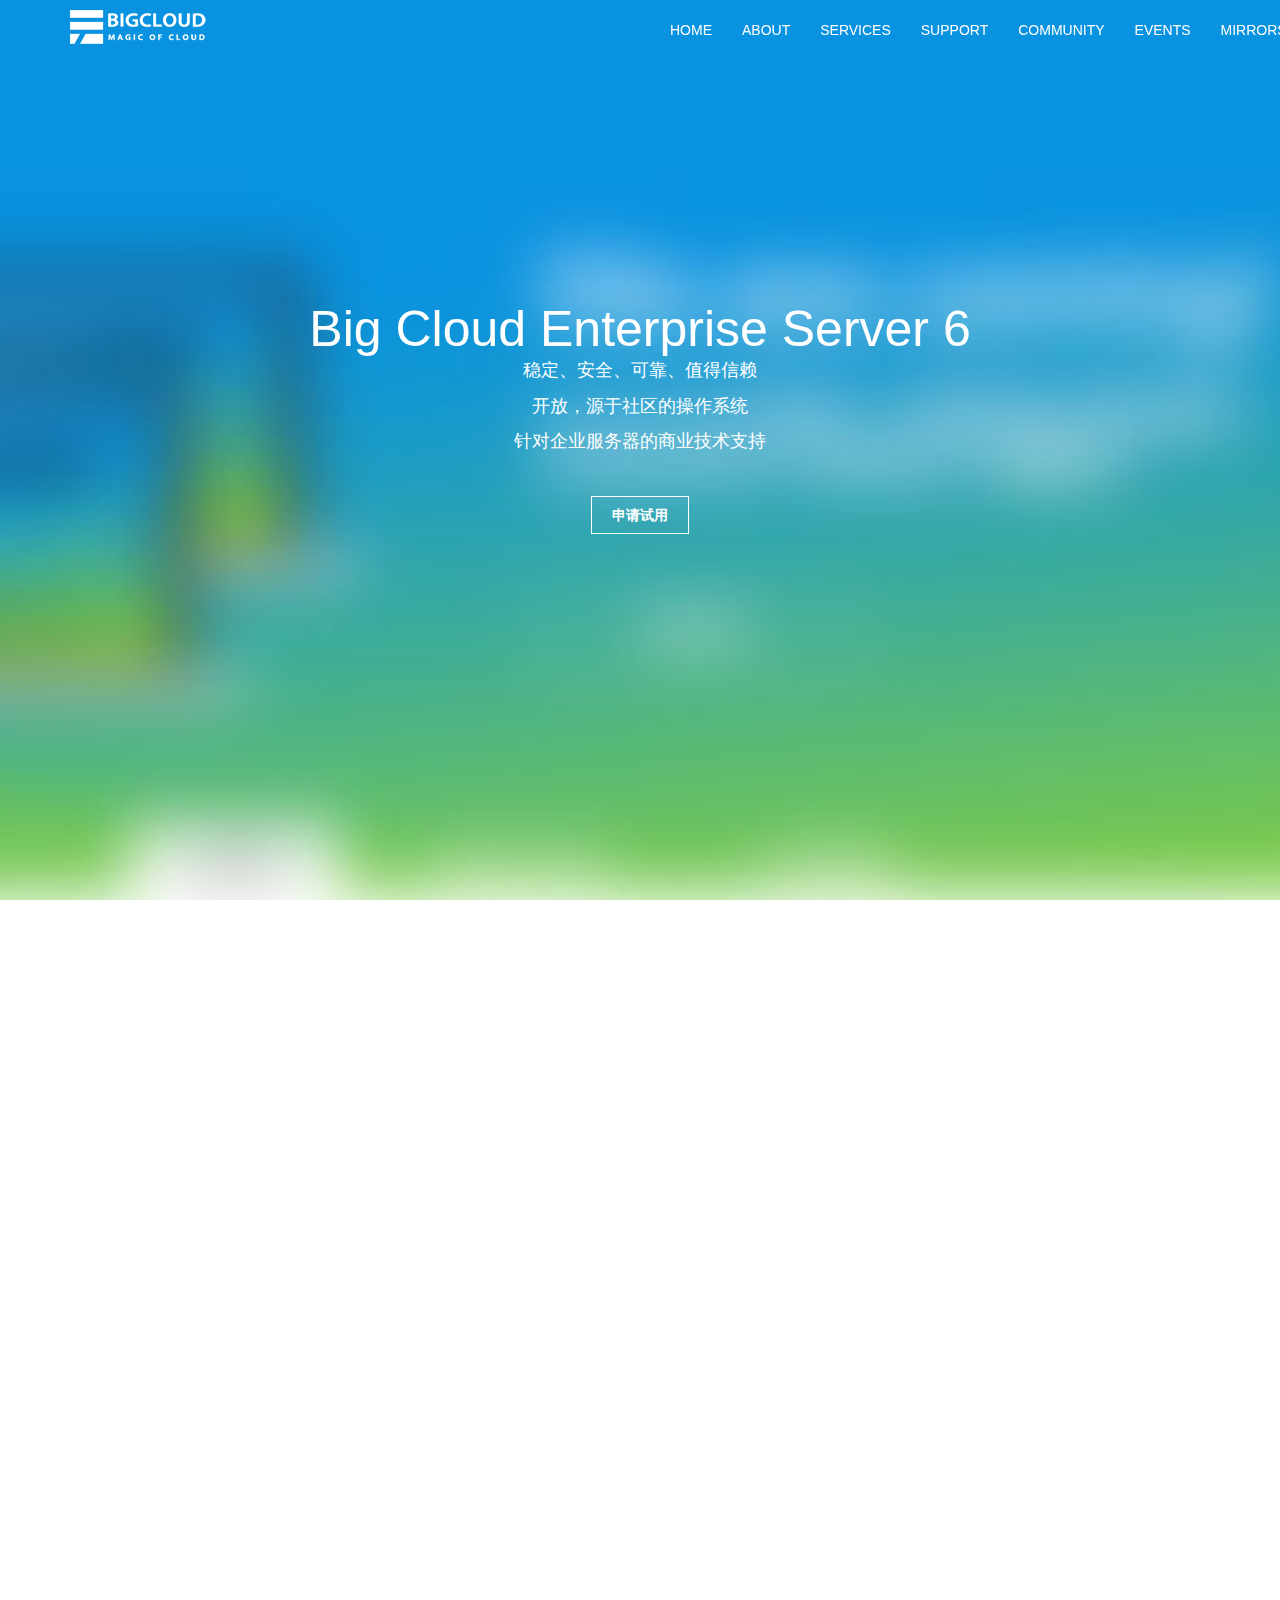
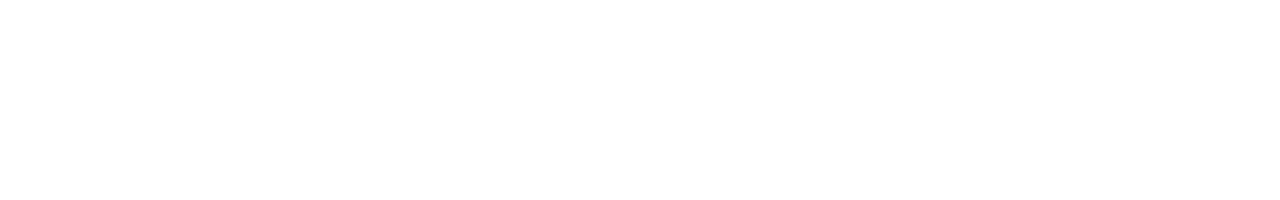
<file: WebContent/index.html>
<!DOCTYPE html PUBLIC "-//W3C//DTD HTML 4.01 Transitional//EN" "http://www.w3.org/TR/html4/loose.dtd">
<html>
<head>
<meta http-equiv="Content-Type" content="text/html; charset=UTF-8">
<meta http-equiv="X-UA-Compatible" content="IE=edge">
<meta name="viewport" content="width=device-width, initial-scale=1.0">
	<title>移动云镜像站</title>
	<link href="bootstrap/css/bootstrap.min.css" rel="stylesheet">
	<link href="fullpage/css/jquery.fullPage.css" rel="stylesheet">
	
    <!-- Just for debugging purposes. Don't actually copy these 2 lines! -->
    <!--[if lt IE 9]><script src="../../assets/js/ie8-responsive-file-warning.js"></script><![endif]-->
    <script src="js/ie-emulation-modes-warning.js"></script>
	
   <!-- HTML5 Shim 和 Respond.js 用于让 IE8 支持 HTML5元素和媒体查询 -->
   <!--[if lt IE 9]>
      <script src="https://oss.maxcdn.com/libs/html5shiv/3.7.0/html5shiv.js"></script>
      <script src="https://oss.maxcdn.com/libs/respond.js/1.3.0/respond.min.js"></script>
   <![endif]-->

	<!-- Bootstrap core JavaScript -->
    <script src="js/jquery.min.js"></script>
    <script src="bootstrap/js/bootstrap.min.js"></script>
    <script src="fullpage/js/jquery.fullPage.min.js"></script>
    
    <!-- IE10 viewport hack for Surface/desktop Windows 8 bug -->
    <script src="js/ie10-viewport-bug-workaround.js"></script>
 <style type="text/css" rel="stylesheet">
	 	ul,ol,li{list-style:none;padding:0px;margin:0px;}
	 	
	 	#fullpage1 {
		    background-image: url(images/u0.jpg);
			background-position: center center;
			background-repeat: no-repeat;
			/* 当内容高度大于图片高度时，背景图像的位置相对于viewport固定 */
			background-attachment: fixed;
			/* 让背景图基于容器大小伸缩 */
			background-size: cover;
			/* 设置背景颜色，背景图加载过程中会显示背景色 */
			background-color: #464646;
			background-size: cover;
		}
 	
		/*  下拉菜单栏		*/
		.mymenus > ul{
			padding:0px 0px;
			width:700px;
		}
		
		.mymenus .jt{
			margin-left:20px;
			display:none;
			border-left:10px solid transparent;
			border-right:10px solid transparent;
			 _border-left:10px solid #fff;
			 _filter:chroma(color=black);
			 _border-right:10px solid black;
			 _filter:chroma(color=black);
			 border-bottom:10px solid #fff;
			 width:0;
			 height:0;
		}
		
		.mymenus>ul>li{
			text-align:left;
			display:inline-block;
			float: left;
			padding:15px 5px 0px 5px;
		}
		
		.mymenus>ul>li>a{
			line-height:30px;
			text-decoration:none;
			font-size:14px;
		    color:#fff;
		    border-top:3px solid #0992E0;
		    padding:5px 10px 0px 10px;
		}
		
		.mymenus>ul>li>a:hover{
			border-top:3px solid #fff;
		}
		
		.mymenus>ul>li ul{
			display:none;
			width:150px;
			position:absolute;
			background:#fff;
			border-radius:2px;
			padding-top:5px;
			padding-bottom:5px;
			box-shadow: 0px 6px 12px rgba(0, 0, 0, 0.176);
			-webkit-box-shadow:0px 6px 12px rgba(0, 0, 0, 0.176);
			-moz-box-shadow:0px 6px 12px rgba(0, 0, 0, 0.176);
		}
		
		.mymenus>ul>li ul li{
			padding:5px 10px;	
			position:relative;
		}
		
		.mymenus>ul>li>ul li>a{
			color:#000;
			font-family: "Helvetica Neue",Helvetica,Arial,sans-serif;
			font-size:12px;
			text-decoration:none;
		}
		
		.mymenus>ul>li>ul li:hover{background:#d3dbb3;}
		.mymenus>ul>li>ul>li ul{left:150px;top:0px;}
		
		/* 主要内容  */
		#fullpage1 .content{
			width:800px;
			height:300px;
			position: absolute;
			top:50%;
			left:50%;
			margin:-150px -400px;
		}
		
		#fullpage1 .content .bt{
			font-family: "Arial Regular","Arial";
			font-weight: 400;
			font-style: normal;
			text-align:center;
			line-height: normal;
			word-wrap: break-word;
			font-size:50px;
			color: #FFF;
		}
		
		#fullpage1 .content p{
			text-align: center;
			font-family: "Microsoft YaHei Regular","Microsoft YaHei";
			font-weight: 400;
			font-style: normal;
			font-size: 18px;
			color: #FFF;
			text-align: center;
		}
		
		#fullpage1 .content .buttons{
			text-align: center;
			margin-top:50px;
		}
		
		#fullpage1 .content .buttons a{
			text-decoration:none;
			font-family: "Arial Bold","Arial";
			font-weight: 700;
			font-style: normal;
			font-size: 14px;
			color: #FFF;
			border:1px solid #fff;
			padding:10px 20px;
			cursor:pointer;
		}
		
		#fullpage1 .content .buttons a:hover{
			border:1px solid #00CC66;
			background-color: #00CC66;
		}
		
		#fullpage10 .content{
			width:500px;
			height:500px;
			position: absolute;
			top:35%;
			left:50%;
			margin:-150px -250px;
		}
		
		#fullpage10 .content .t{
			text-align: center;
			font-size:32px;
			line-height:80px;
			font-family: "Heiti SC Medium","Heiti SC";
			font-weight: 700;
			font-style: normal;
			white-space: nowrap;
		}
		
 </style>
</head>
<body>

<div id="dowebok">
	<div class="section" id="fullpage1">
		<!-- /导航栏-->
		<div class="navbar navbar-masthead navbar-fixed-top" role="banner">
		  <div class="container header">
				<div class="row">
				  <div class="col-md-2 col-xs-2 col-sm-2"  style="padding-top:10px;">
						<a href="http://www.bclinux.org/">
							<img  src="images/logo.png"   />
						</a>
				  </div>
				  <div class="col-md-4 col-xs-4  col-sm-4" ></div>
				  <div class="col-md-6 col-xs-6 col-sm-6">
				  		<div class="mymenus">
				  				<ul>
						            <li>
										<a href="#">HOME</a>
									</li>
									<li>
										<a href="#">ABOUT</a>
									</li>
									<li>
										<a href="#">SERVICES</a>
									</li>
									<li>
										<a href="#">SUPPORT</a>
										<div class="jt"></div>
										<ul>
											<li><a href="http://order.bclinux.org">REPORT A DEBUG</a></li>
										</ul>
									</li>
									<li><a href="#">COMMUNITY</a></li>
									<li><a href="#">EVENTS</a></li>
									<li><a href="http://mirrors.bclinux.org/">MIRRORS</a></li>
						        </ul>
				  		</div>
				  </div>
				</div>
		  </div>
		</div>
		<!--导航栏/-->
		<div class="content">
				<div class="bt">Big Cloud Enterprise Server 6</div>
				<p>稳定、安全、可靠、值得信赖</p>
				<p>开放，源于社区的操作系统</p>
				<p>针对企业服务器的商业技术支持</p>
				<div class="buttons">
					<a href="#fullpage10">申请试用</a>
				</div>
		</div>
	</div>
	<!-- 
	<div class="section" id="fullpage2">
		<h3>第三屏</h3>
	</div>
	 -->
	
	<div class="section" id="fullpage10">
		<div class="content container">
				<div class="t">申请试用</div>
				<div class="row">
				  <div class="col-md-4" >
				  		<img src="images/wechat.png" />
				  </div>
				  <div class="col-md-8" >
				  		<input type="text" placeholder="姓名" id="name"  style="width:300px;height:50px;margin:5px 0px;" />
						<input type="text" placeholder="公司" id="gs"  style="width:300px;height:50px;margin:5px 0px;"/>
						<input type="text" placeholder="电话" id="phone" style="width:300px;height:50px;margin:5px 0px;"/>
						<input type="text" placeholder="电子邮箱" id="email"  style="width:300px;height:50px;margin:5px 0px;"/>
						<textarea placeholder="产品用途" id="demand" style="width:300px;height:100px;"></textarea>
						<button class="btn btn-default" type="submit" onclick="" style="width:300px;height:40px;margin:5px 0px;background-color: #2A80B9;color:#fff;">提交</button>
				  </div>
				</div>
		</div>
	</div>
	
	<!-- 
	<div class="section"  id="fullpage4">
		<div class="slide"><h3>第二屏的第一屏</h3></div>
		<div class="slide"><h3>第二屏的第二屏</h3></div>
		<div class="slide"><h3>第二屏的第三屏</h3></div>
	</div>
	 -->
</div>
<script>
$(function(){
	$('#dowebok').fullpage({
		sectionsColor: ['#fff', '#fff', '#fff', '#f90']
	});
	
	initMyMenus();
});

function initMyMenus(){
	/* 菜单初始化 */
	$(".mymenus>ul>li").bind('mouseover',function() 	// 顶级菜单项的鼠标移入操作
	{
		$(this).children(".jt").show();
		$(this).addClass("hoverMenu");
		$(this).children('ul').addClass("hoverMenu");
		$(this).children('ul').slideDown('fast');
	}).bind('mouseleave',function() 							// 顶级菜单项的鼠标移出操作
	{
		$(this).children(".jt").hide();
		$(this).removeClass("hoverMenu");
		$(this).children('ul').removeClass("hoverMenu");
		$(this).children('ul').slideUp('fast');
	});
	$('.mymenus>ul>li>ul li').bind('mouseover',function() 			// 子菜单的鼠标移入操作
	{
		$(this).addClass("hoverMenu");
		$(this).children('ul').addClass("hoverMenu");
		$(this).children('ul').slideDown('fast');
	}).bind('mouseleave',function() 									// 子菜单的鼠标移出操作
	{
		$(this).removeClass("hoverMenu");
		$(this).children('ul').removeClass("hoverMenu");
		$(this).children('ul').slideUp('fast');
	});
}
</script>
</body>
</html>
</file>
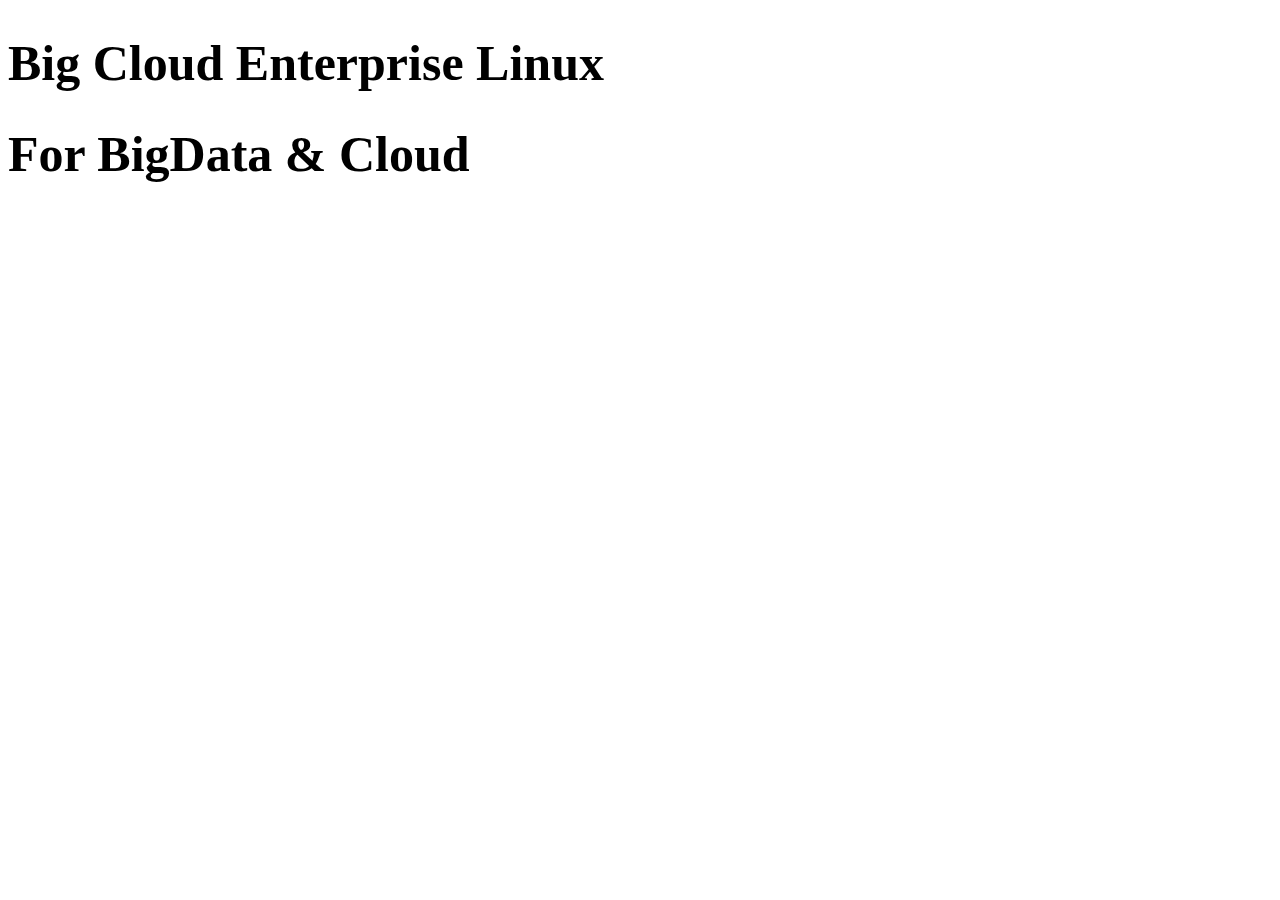
<file: WebContent/demo.html>
<!DOCTYPE html>
<html>
<head>
<meta charset="UTF-8">
<title>Insert title here</title>
<style type="text/css">
	h1{
		font-size:50px;
		font-weight:bold;
		font-family: "Aril";
	}
</style>
</head>
<body>
	<h1>Big Cloud Enterprise Linux</h1>
	<h1>For BigData & Cloud </h1>
</body>
</html>
</file>
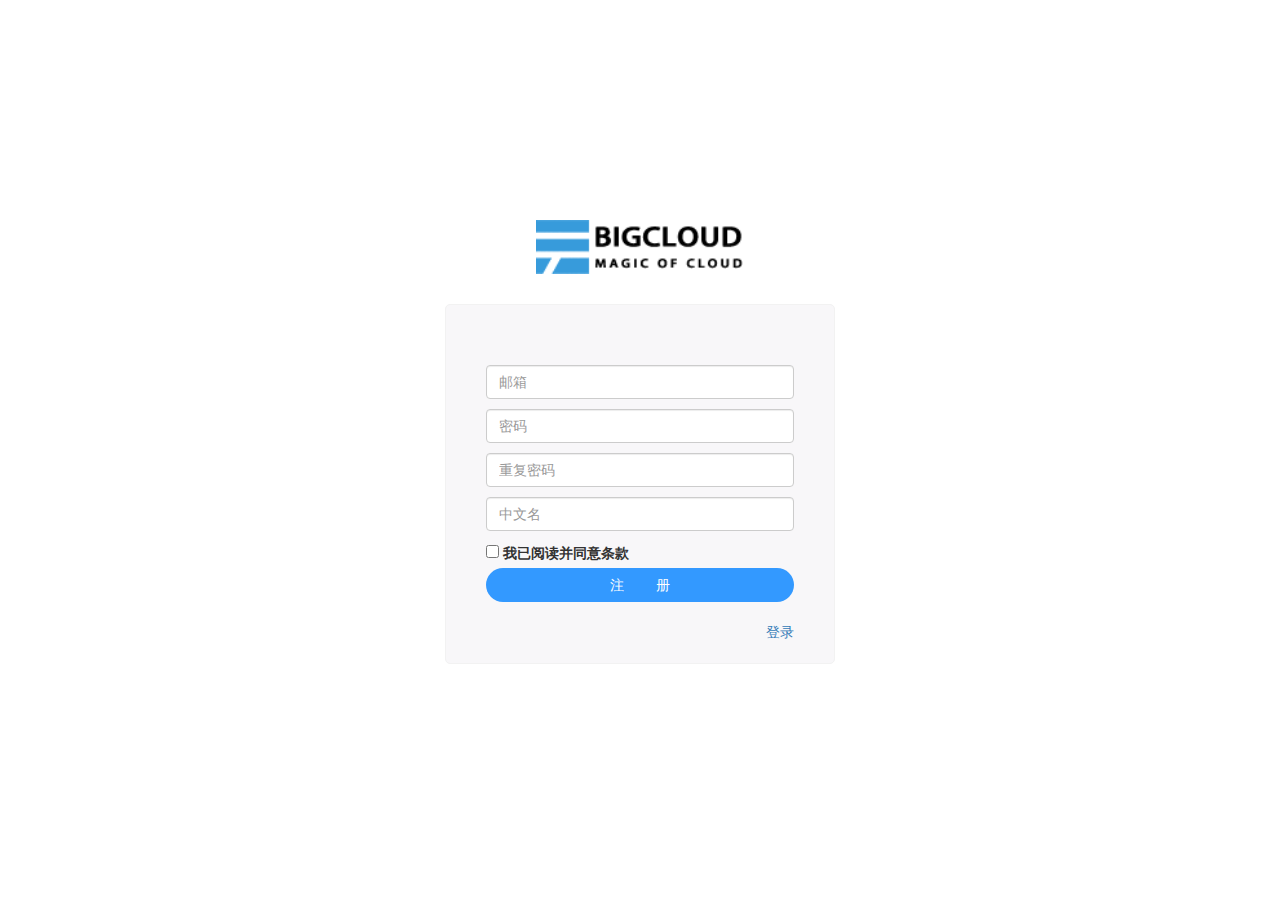
<file: WebContent/register.html>
<!DOCTYPE html>
<html lang="en">
<head>
    <meta charset="utf-8">
    <meta http-equiv="X-UA-Compatible" content="IE=edge">
    <meta name="viewport" content="width=device-width, initial-scale=1">
    <meta name="description" content="">
    <meta name="author" content="">

    <title>注册页面</title>

    <!-- Bootstrap Core CSS -->
    <link rel="stylesheet" href="bootstrap/css/bootstrap.min.css" type="text/css">

    <!-- Custom Fonts -->
    <link href='http://fonts.googleapis.com/css?family=Open+Sans:300italic,400italic,600italic,700italic,800italic,400,300,600,700,800' rel='stylesheet' type='text/css'>
    <link href='http://fonts.googleapis.com/css?family=Merriweather:400,300,300italic,400italic,700,700italic,900,900italic' rel='stylesheet' type='text/css'>

    <!-- HTML5 Shim and Respond.js IE8 support of HTML5 elements and media queries -->
    <!-- WARNING: Respond.js doesn't work if you view the page via file:// -->
    <!--[if lt IE 9]>
        <script src="https://oss.maxcdn.com/libs/html5shiv/3.7.0/html5shiv.js"></script>
        <script src="https://oss.maxcdn.com/libs/respond.js/1.4.2/respond.min.js"></script>
    <![endif]-->
    
    <style type="text/css" >
		.main{
			width:470px;
			height:460px;
			position: absolute;
			top:50%;
			left:50%;
			margin:-230px -235px;
		}
		
		.icon{
			text-align: center;
		}
		
		.icon img{
			width:208px;
			height:54px;
			margin-bottom: 30px;
		}
		
		.login{
			border:1px solid #F2F2F2;
			border-radius:5px;
			width:390px;
			height:360px;
			margin:0px auto;
			background-color: #F8F7F9;
			padding-top:50px;
		}
		
		.login>input{
			margin:10px auto;
			width: 308px;
		}
		
		
		.login  label{
			display: block;
			width: 308px;
			margin: 0px auto;
		}
		
		.login  p{
			display: block;
			width: 308px;
			margin: 5px auto;
			text-align: right;
		}
		
		.login .btn-login{
			border-radius: 300px;
			width:308px;
			margin: 0px auto;
			display: block;
			background-color:#3399FF;
			color:#fff; 
			margin-top:5px;
			margin-bottom: 20px;
		}
	</style>
</head>
<body>
		<div class="main">
			<div class="icon">
				<img alt="" src="images/u13.png">
			</div>
			<div class="login">
				<input type="text"  class="form-control"  placeholder="邮箱" />
				<input type="password"  class="form-control"  placeholder="密码" />
				<input type="password"  class="form-control"  placeholder="重复密码" />
				<input type="text"  class="form-control"  placeholder="中文名" />
				<label>
			      <input type="checkbox"> 我已阅读并同意条款
			    </label>
			    <input class="btn btn-login" type="submit" value="注&nbsp;&nbsp;&nbsp;&nbsp;&nbsp;&nbsp;&nbsp;&nbsp;册" />
			    <p><a href="#">登录</a></p>
			</div>
		</div>
</body>
</html>
</file>
